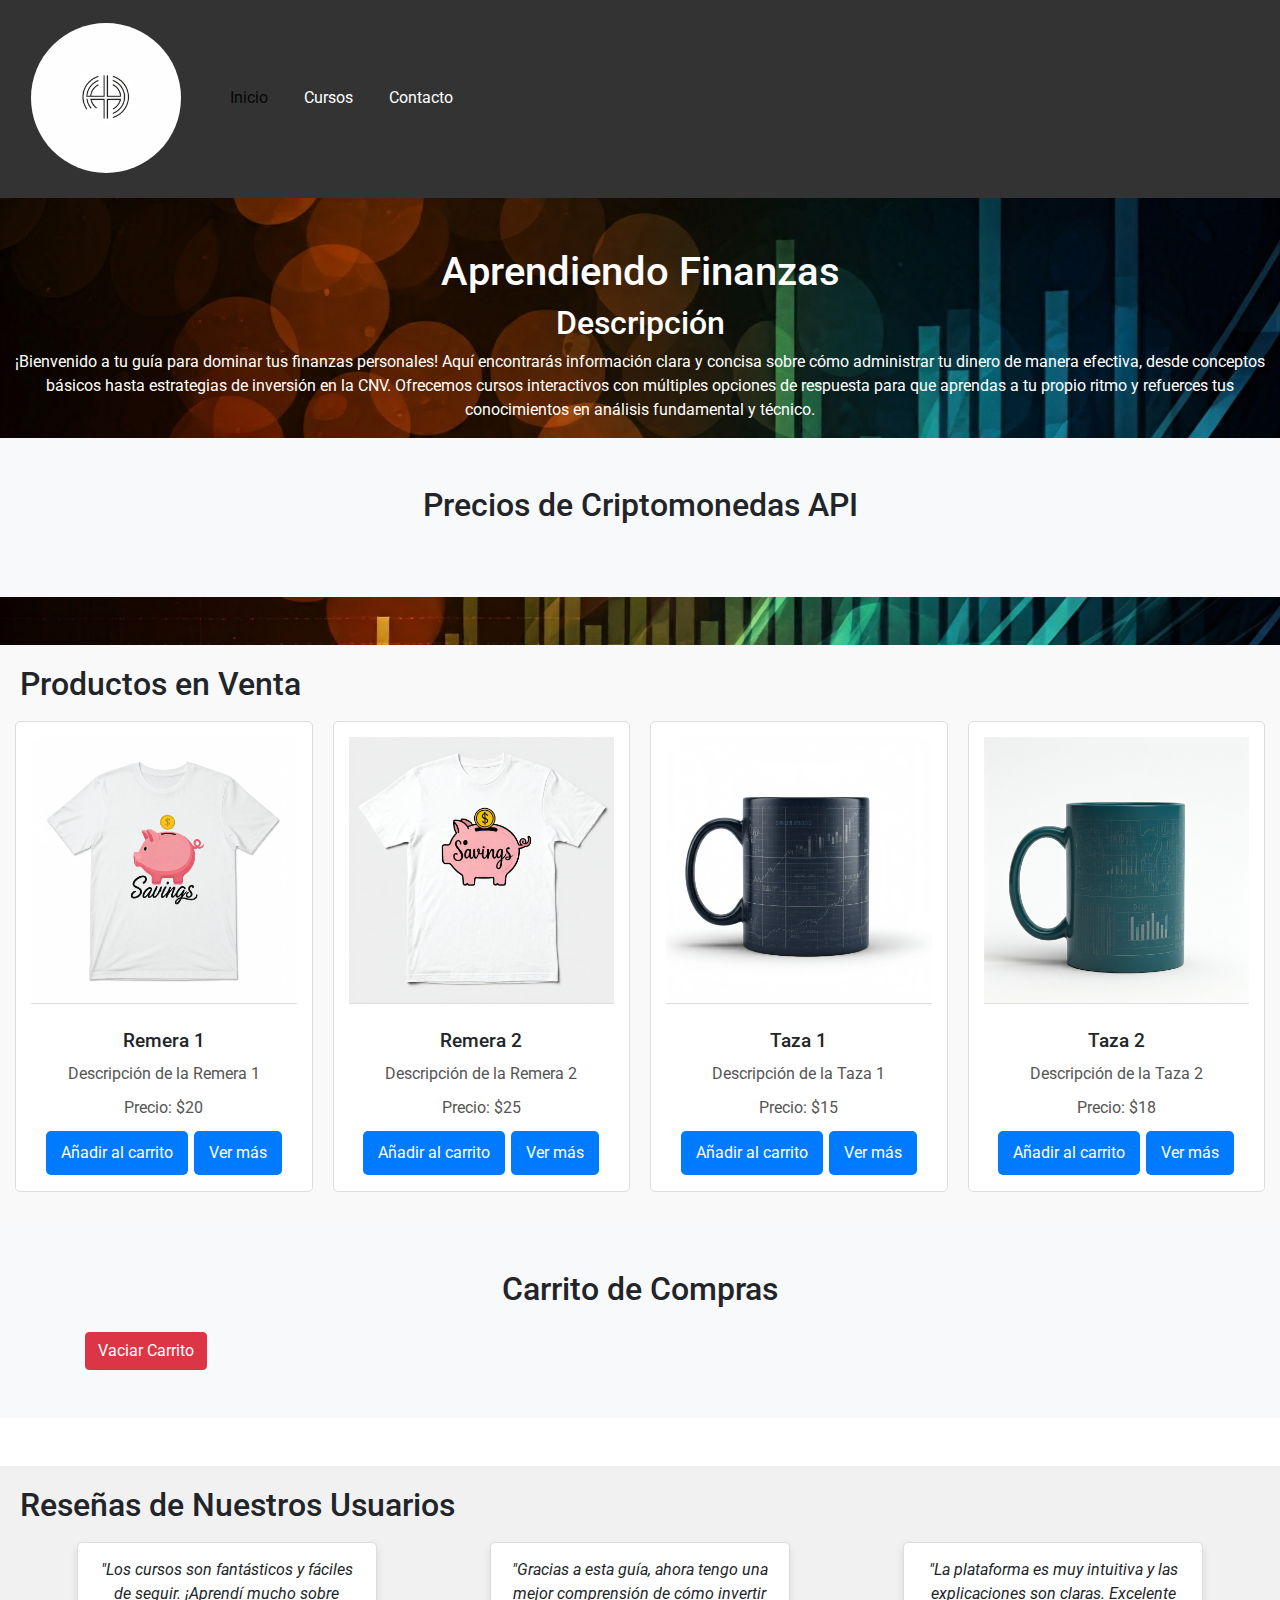
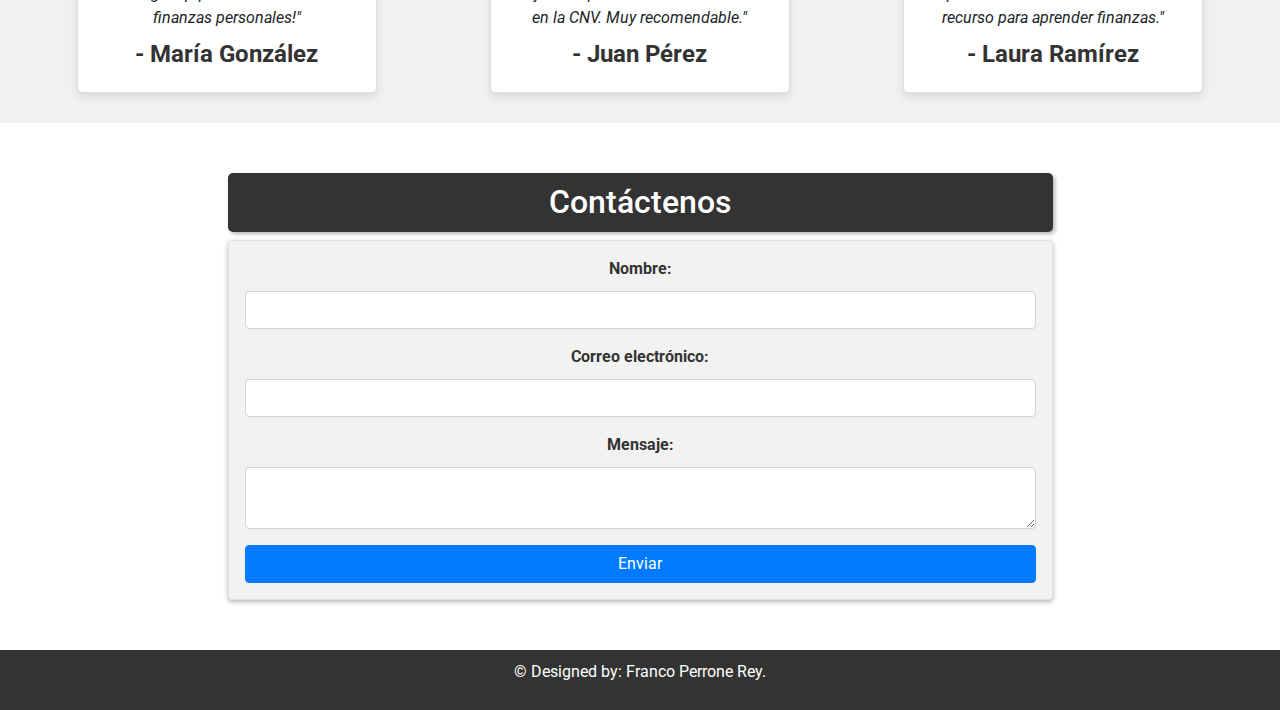
<file: index.html>
<!DOCTYPE html>
<html lang="es">
  <head>
    <meta charset="UTF-8" />
    <meta name="viewport" content="width=device-width, initial-scale=1.0" />
    <title>Aprendiendo Finanzas - Domina tus Finanzas Personales</title>
    <meta
      name="description"
      content="Aprende a administrar tus finanzas personales con nuestros cursos interactivos y guías prácticas. ¡Domina el análisis fundamental y técnico!"
    />
    <link
      href="https://fonts.googleapis.com/css2?family=Roboto:wght@300;400;700&family=Playfair+Display:wght@700&display=swap"
      rel="stylesheet"
    />
    <link
      href="https://stackpath.bootstrapcdn.com/bootstrap/4.5.2/css/bootstrap.min.css"
      rel="stylesheet"
    />
    <link rel="stylesheet" href="styles.css" />
  </head>
  <body>
    <header>
      <nav class="navbar navbar-expand-md navbar-light">
        <a class="navbar-brand d-none d-sm-block" href="#">
          <!-- Logo visible solo en pantallas grandes -->
          <img
            src="Gemini_Generated_Logo.jpeg"
            alt="Logotipo de Aprendiendo Finanzas"
            width="30"
            height="30"
          />
        </a>
        <button
          class="navbar-toggler"
          type="button"
          data-toggle="collapse"
          data-target="#navbarNav"
          aria-controls="navbarNav"
          aria-expanded="false"
          aria-label="Toggle navigation"
        >
          <span class="navbar-toggler-icon"></span>
        </button>
        <div class="collapse navbar-collapse" id="navbarNav">
          <ul class="navbar-nav">
            <li class="nav-item active">
              <a class="nav-link" href="#"
                >Inicio <span class="sr-only">(current)</span></a
              >
            </li>
            <li class="nav-item">
              <a class="nav-link" href="#">Cursos</a>
            </li>
            <li class="nav-item">
              <a class="nav-link" href="#">Contacto</a>
            </li>
          </ul>
        </div>
      </nav>
    </header>

    <section id="descripcion">
      <h1>Aprendiendo Finanzas</h1>
      <h2>Descripción</h2>
      <p>
        ¡Bienvenido a tu guía para dominar tus finanzas personales! Aquí
        encontrarás información clara y concisa sobre cómo administrar tu dinero
        de manera efectiva, desde conceptos básicos hasta estrategias de
        inversión en la CNV. Ofrecemos cursos interactivos con múltiples
        opciones de respuesta para que aprendas a tu propio ritmo y refuerces
        tus conocimientos en análisis fundamental y técnico.
      </p>
    </section>
    <!-- Sección API de Bitcoin -->
    <section id="cripto-precios" class="bg-light py-5">
      <div class="container">
        <h2 class="text-center mb-4">Precios de Criptomonedas API</h2>
        <div class="row" id="cripto-container">
          <!-- Las tarjetas de criptomonedas se generarán aquí -->
        </div>
      </div>
    </section>

    <section id="productos" class="mt-5">
      <h2>Productos en Venta</h2>

      <div class="productos-container row">
        <div
          class="col-md-4 producto"
          data-id="1"
          data-nombre="Remera 1"
          data-precio="20"
        >
          <img src="productos/remera 1.jpeg" alt="Remera 1" />
          <h3>Remera 1</h3>
          <p>Descripción de la Remera 1</p>
          <p>Precio: $20</p>
          <button class="btn btn-primary añadir-carrito">
            Añadir al carrito
          </button>
          <div class="descripcion-detallada" style="display: none"></div>
          <button class="btn btn-primary mostrar-descripcion">Ver más</button>
        </div>
        <div
          class="col-md-4 producto"
          data-id="2"
          data-nombre="Remera 2"
          data-precio="25"
        >
          <img src="productos/remera 21.jpeg" alt="Remera 2" />
          <h3>Remera 2</h3>
          <p>Descripción de la Remera 2</p>
          <p>Precio: $25</p>
          <button class="btn btn-primary añadir-carrito">
            Añadir al carrito
          </button>
          <div class="descripcion-detallada" style="display: none"></div>
          <button class="btn btn-primary mostrar-descripcion">Ver más</button>
        </div>
        <div
          class="col-md-4 producto"
          data-id="3"
          data-nombre="Taza 1"
          data-precio="15"
        >
          <img src="productos/taza 1.jpeg" alt="Taza 1" />
          <h3>Taza 1</h3>
          <p>Descripción de la Taza 1</p>
          <p>Precio: $15</p>
          <button class="btn btn-primary añadir-carrito">
            Añadir al carrito
          </button>

          <div class="descripcion-detallada" style="display: none"></div>
          <button class="btn btn-primary mostrar-descripcion">Ver más</button>
        </div>
        <div
          class="col-md-4 producto"
          data-id="4"
          data-nombre="Taza 2"
          data-precio="18"
        >
          <img src="productos/taza 2.jpeg" alt="Taza 2" />
          <h3>Taza 2</h3>
          <p>Descripción de la Taza 2</p>
          <p>Precio: $18</p>
          <button class="btn btn-primary añadir-carrito">
            Añadir al carrito
          </button>
          <div class="descripcion-detallada" style="display: none"></div>
          <button class="btn btn-primary mostrar-descripcion">Ver más</button>
        </div>
      </div>
    </section>

    <section id="carrito" class="bg-light py-5">
      <div class="container">
        <h2 class="text-center mb-4">Carrito de Compras</h2>
        <div id="carrito-container" class="row">
          <!-- Los productos en el carrito se generarán aquí -->
        </div>
        <button id="vaciar-carrito" class="btn btn-danger">
          Vaciar Carrito
        </button>
      </div>
    </section>

    <section id="resenas" class="mt-5">
      <h2>Reseñas de Nuestros Usuarios</h2>
      <div class="resenas-container">
        <div class="resena">
          <p>
            "Los cursos son fantásticos y fáciles de seguir. ¡Aprendí mucho
            sobre finanzas personales!"
          </p>
          <h4>- María González</h4>
        </div>
        <div class="resena">
          <p>
            "Gracias a esta guía, ahora tengo una mejor comprensión de cómo
            invertir en la CNV. Muy recomendable."
          </p>
          <h4>- Juan Pérez</h4>
        </div>
        <div class="resena">
          <p>
            "La plataforma es muy intuitiva y las explicaciones son claras.
            Excelente recurso para aprender finanzas."
          </p>
          <h4>- Laura Ramírez</h4>
        </div>
      </div>
    </section>
    <section id="contacto" class="d-flex justify-content-center">
      <div class="container">
        <div class="row justify-content-center">
          <div class="col-12 col-md-6 col-lg-9">
            <h2 class="text-center">Contáctenos</h2>
            <form
              id="contactForm"
              action="https://formspree.io/f/mgvevjrg"
              method="post"
              class="p-3 border rounded"
            >
              <div class="form-group">
                <label for="nombre">Nombre:</label>
                <input
                  type="text"
                  id="nombre"
                  name="nombre"
                  class="form-control"
                />
              </div>
              <div class="form-group">
                <label for="email">Correo electrónico:</label>
                <input
                  type="email"
                  id="email"
                  name="email"
                  class="form-control"
                />
              </div>
              <div class="form-group">
                <label for="mensaje">Mensaje:</label>
                <textarea
                  id="mensaje"
                  name="mensaje"
                  class="form-control"
                ></textarea>
              </div>
              <div class="text-center">
                <input type="submit" value="Enviar" class="btn btn-primary" />
              </div>
            </form>
          </div>
        </div>
      </div>
    </section>

    <footer>
      <p>&copy; Designed by: Franco Perrone Rey.</p>
    </footer>
    <script src="script.js"></script>
    <script src="https://code.jquery.com/jquery-3.5.1.slim.min.js"></script>
    <script src="https://cdn.jsdelivr.net/npm/@popperjs/core@2.9.2/dist/umd/popper.min.js"></script>
    <script src="https://stackpath.bootstrapcdn.com/bootstrap/4.5.2/js/bootstrap.min.js"></script>
  </body>
</html>
</file>
<file: styles.css>
/* font */

body {
  font-family: "Roboto", sans-serif;
}

.titulo {
  font-family: "Playfair Display", serif;
  font-weight: 700;
}
/*  */

.navbar {
  background-color: #222; /* Fondo oscuro para simular un gráfico */
  overflow: hidden;
}

.navbar ul {
  list-style-type: none;
  margin: 0;
  padding: 0;
  display: flex;
  justify-content: center;
}

.navbar li {
  margin: 0 10px;
}

.navbar a {
  color: #fff;
  text-decoration: none;
  padding: 15px;
  border-bottom: 2px solid transparent; /* Simula una línea debajo del enlace */
}

.navbar a:hover {
  border-bottom: 2px solid #fff; /* La línea se vuelve blanca al pasar el ratón */
}

body {
  background-image: url("Gemini_Generated_Image_k3b8qvk3b8qvk3b8.jpeg");
  background-size: cover;
  background-repeat: no-repeat;
  background-attachment: fixed;
}

#descripcion {
  text-align: center;
  margin-top: 50px;
  color: #fff;
  /* Agrega más estilos para la descripción */
}

/* form v2  section*/

#contacto {
  text-align: center;
  margin: 50px auto;
}

form {
  background-color: #f2f2f2; /* Cambia por el color de fondo deseado */
  padding: 20px;
  border-radius: 10px;
  box-shadow: 0 2px 5px rgba(0, 0, 0, 0.3);
}

label {
  display: block;
  margin-bottom: 10px;
  font-weight: bold;
  color: #333;
}

input,
textarea {
  width: 100%;
  padding: 10px;
  border: 1px solid #ccc;
  border-radius: 4px;
  box-sizing: border-box;
}

button[type="submit"] {
  background-color: #4caf50; /* Color de tu botón */
  color: white;
  padding: 15px 20px;
  border: none;
  border-radius: 4px;
  cursor: pointer;
}

button[type="submit"]:hover {
  background-color: #3e8e41;
}

#contacto h2 {
  color: #fff; /* Blanco */
  background-color: #333; /* Gris oscuro, ligeramente más claro que el fondo */
  padding: 10px 20px;
  border-radius: 5px;
  box-shadow: 2px 2px 4px rgba(0, 0, 0, 0.3);
}

footer {
  background-color: #333; /* Ajusta el color de fondo según tu diseño */
  color: #fff; /* Color del texto blanco */
  text-align: center;
  padding: 10px;
}

/* imagen 2*/

/* styles.css */
nav {
  background-color: #333; /* Color de fondo del nav bar */
  display: flex;
  justify-content: space-between;
  align-items: center;
  padding: 20px;
}

nav ul {
  list-style: none;
  margin: 0;
  padding: 0;
  display: flex;
}

nav li {
  margin-left: 20px;
}

nav img {
  width: 150px; /* Ajusta el tamaño según tu preferencia */
  height: auto;
  border-radius: 50%;
}

nav a {
  color: #fff;
  text-decoration: none;
}

.cotizacion-container {
  width: 100%;
  margin: 0 auto;
  padding: 20px;
  border: 1px solid #ccc;
  border-radius: 5px;
  box-sizing: border-box;
  background-color: #f0f0f0; /* Color de fondo del contenedor */
  text-align: center; /* Centra el contenido dentro del contenedor */
}

.cotizacion-container h2 {
  color: #333; /* Color del texto del h2 */
}

@media (max-width: 768px) {
  .cotizacion-container {
    width: 90%;
  }

  header {
    text-align: center;
  }
  nav ul {
    display: none; /* Oculta el menú en pantallas pequeñas */
  }
}

/* @media (max-width: 556px) {
  header nav ul li{
    display: none;
  }

  header nav a{
    margin: 10px auto;
  }
  
} */

#productos {
  padding: 20px;
  background-color: #f9f9f9;
}

.productos-container {
  display: flex;
  flex-wrap: wrap;
  justify-content: space-around;
}

.producto {
  flex: 1 1 200px;
  margin: 10px;
  padding: 15px;
  border: 1px solid #ddd;
  border-radius: 5px;
  background-color: #fff;
  text-align: center;
  max-width: 300px;
}

.producto img {
  max-width: 100%;
  height: auto;
  border-bottom: 1px solid #ddd;
  margin-bottom: 15px;
}

.producto h3 {
  font-size: 1.2em;
  margin: 10px 0;
}

.producto p {
  margin: 10px 0;
  color: #555;
}

.producto button {
  padding: 10px 15px;
  background-color: #007bff;
  color: white;
  border: none;
  border-radius: 5px;
  cursor: pointer;
  margin: 1px;
}

.producto button:hover {
  background-color: #0056b3;
}

#resenas {
  padding: 20px;
  background-color: #f1f1f1;
}

.resenas-container {
  display: flex;
  flex-wrap: wrap;
  justify-content: space-around;
  align-items: flex-start;
}

.resena {
  flex: 1 1 200px;
  margin: 10px;
  padding: 15px;
  border: 1px solid #ddd;
  border-radius: 5px;
  background-color: #fff;
  max-width: 300px;
  box-shadow: 0 4px 8px rgba(0, 0, 0, 0.1);
  text-align: center;
}

.resena p {
  font-style: italic;
  margin-bottom: 10px;
}

.resena h4 {
  font-weight: bold;
  margin-top: 0;
  color: #333;
}

.navbar {
  background-color: #333; /* Fondo oscuro */
}

.navbar .navbar-nav .nav-link {
  color: #fff; /* Texto claro */
}

.navbar .navbar-brand,
.navbar .navbar-nav .nav-link:hover,
.navbar .navbar-nav .nav-link:focus {
  color: #fff; /* Asegurar que los enlaces cambien a un color claro */
}
</file>
